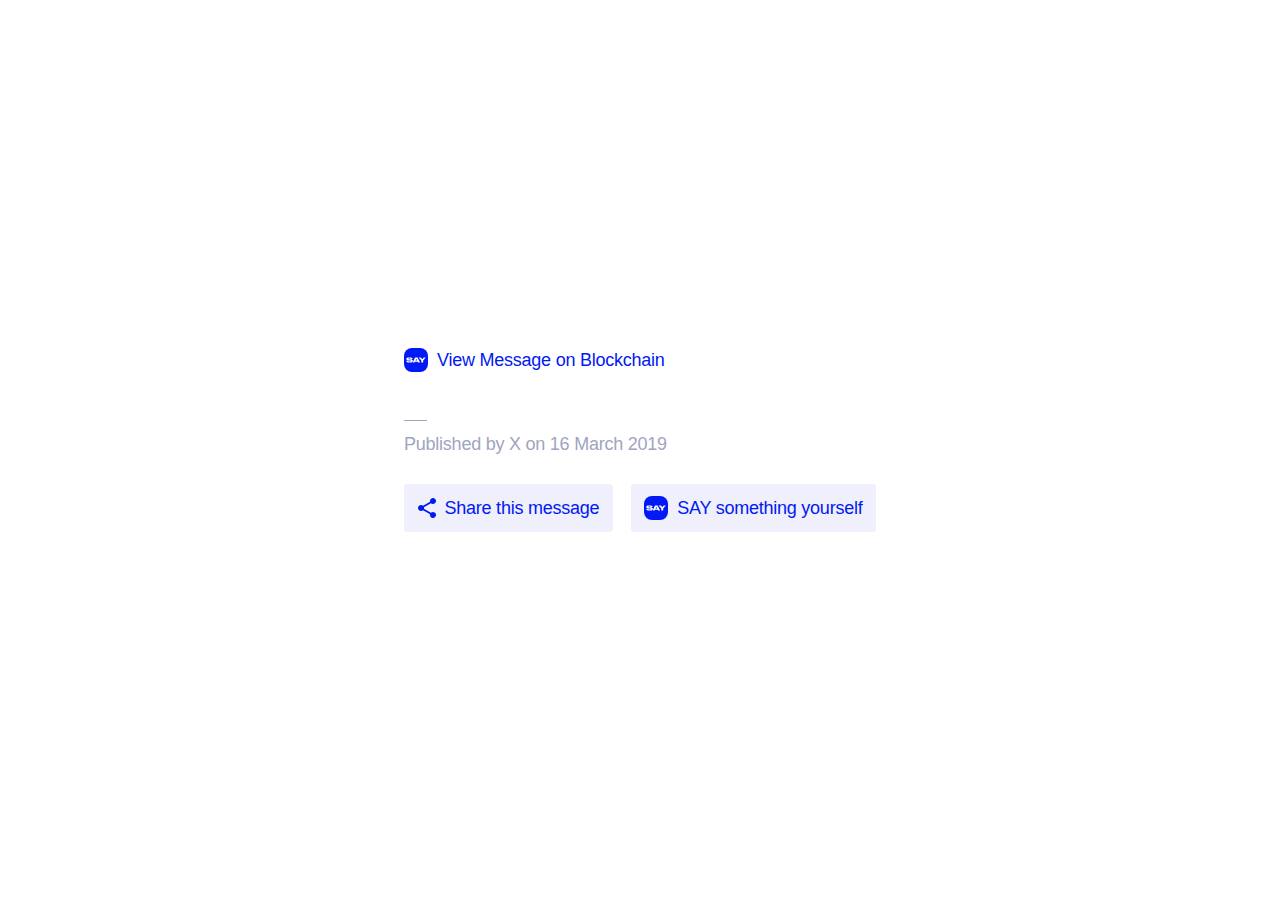
<file: index.html>
<!DOCTYPE html>
<html lang="en">

<head>
    <meta charset="UTF-8">
    <meta name="viewport" content="width=device-width, initial-scale=1.0">
    <meta http-equiv="X-UA-Compatible" content="ie=edge">
    <title>SAY</title>
    <meta name="description" content="Say anything on blockchain!">
    <link rel="apple-touch-icon-precomposed" sizes="144x144" href="favicon.png" type="image/png">
    <link rel="icon" href="favicon.png" type="image/png" />
    <link rel="stylesheet" href="style.css">
    <script>
        function q(arg) { return document.querySelector(arg); }

        function getTime(uTime) {
            const d = new Date(Number(uTime));
            return d.getDate() + "." + (1+d.getMonth()) + "." + d.getFullYear();
        }

        function renderMessage(resp) {
            q("#share-link").href = location.href;
            // q("#message-id").innerText = resp["key"];
            q("#user-id").innerText = resp["key"].split("_")[0];
            q("#user-id").href = "https://wavesexplorer.com/testnet/address/"+resp["key"].split("_")[0];
            q("#message-date").innerText = getTime(resp["value"].split(" // ")[0]);
            q("#message-text").innerText = resp["value"].split(" // ")[1];
            q(".message-info").onclick = () => {window.open("https://wavesexplorer.com/testnet/address/3N9uzN2kjrwCnrmHAhw7m3FdKhkJ69SGL6F/data")};
            //console.log(resp);
        }
        
        function loadMessage() {
            const mid = location.href.split("#")[1];
            const xhr = new XMLHttpRequest();
            xhr.onreadystatechange = function() {
                if (this.readyState === XMLHttpRequest.DONE && this.status === 200) {
                    renderMessage(JSON.parse(xhr.response));
                }
            };
            xhr.open("GET", "https://nodes-testnet.wavesnodes.com/addresses/data/3N9uzN2kjrwCnrmHAhw7m3FdKhkJ69SGL6F/"+mid);
            xhr.send();
        }
            
        
        function copy(e) {
            e.preventDefault();
            navigator.clipboard.writeText(window.location.href);
            const copiedMsg = document.querySelector('.copied');
            copiedMsg.classList.add('visible');
            document.querySelector('#share-link').style.pointerEvents = 'none';
            setTimeout(() => {
                copiedMsg.classList.remove('visible');
                document.querySelector('#share-link').style.pointerEvents = 'all';
            }, 3500)
        }
        
        window.onload = function () {
            document.querySelector('#share-link').addEventListener('click', copy);
            loadMessage();
        }
    </script>
</head>

<body>
    <div class="container">
        <div class="message-info"><svg width="24" height="24" viewBox="0 0 24 24" fill="none"
                xmlns="http://www.w3.org/2000/svg" class="logo">
                <path d="M24 0H0V24H24V0Z" fill="#0119F4" />
                <path
                    d="M5.79895 14.5319H5.19956C3.2139 14.5319 2.22107 13.954 2.22107 12.7983V12.7337H4.26821C4.30509 13.1948 4.72927 13.4253 5.49003 13.4253H5.54997C5.75805 13.4271 5.966 13.4148 6.17241 13.3884C6.30087 13.3762 6.42594 13.3403 6.54127 13.2824C6.6056 13.2482 6.6609 13.1992 6.70264 13.1395C6.73092 13.0854 6.74518 13.0252 6.74414 12.9643C6.74732 12.8861 6.72283 12.8094 6.67498 12.7475C6.58174 12.6688 6.46836 12.6177 6.34762 12.6C6.10002 12.5516 5.84837 12.5269 5.59608 12.5262L4.67395 12.4986C3.09249 12.4479 2.29023 11.9453 2.29023 11.0232V10.9632C2.2873 10.8064 2.31227 10.6503 2.364 10.5022C2.42068 10.3506 2.51046 10.2135 2.62681 10.101C2.76896 9.95937 2.93836 9.84801 3.12476 9.77367C3.38618 9.67196 3.65848 9.60079 3.93624 9.56158C4.3222 9.50254 4.7123 9.47478 5.10274 9.47858H5.68829C7.66781 9.47858 8.65603 9.99344 8.65295 11.0232V11.0739H6.62426C6.58737 10.7189 6.19086 10.5621 5.44393 10.5621H5.37938C5.14142 10.5561 4.90349 10.5746 4.66934 10.6174C4.55691 10.6299 4.45006 10.6729 4.36042 10.7419C4.31837 10.7921 4.29694 10.8564 4.30048 10.9217C4.29886 10.9556 4.30416 10.9894 4.31605 11.0211C4.32794 11.0528 4.34618 11.0817 4.36964 11.1062C4.461 11.176 4.56914 11.2205 4.68317 11.2352C4.90791 11.2794 5.1365 11.3011 5.36555 11.2998H6.24618C6.92755 11.2749 7.60563 11.4058 8.22877 11.6825C8.42068 11.7894 8.57865 11.9481 8.68464 12.1405C8.79062 12.3329 8.84036 12.5513 8.82816 12.7706V12.8674C8.83009 13.0329 8.80677 13.1977 8.759 13.3562C8.70783 13.5279 8.61792 13.6857 8.49619 13.8172C8.35082 13.9794 8.17342 14.1097 7.97519 14.1999C7.69342 14.32 7.39749 14.4037 7.09455 14.4489C6.66557 14.5109 6.23233 14.5386 5.79895 14.5319Z"
                    fill="white" />
                <path
                    d="M14.0659 14.4397L13.6832 13.6512H10.8937L10.5203 14.4397H8.62988L11.0459 9.55696H13.5541L16.0946 14.4397H14.0659ZM13.0884 12.4294L12.2677 10.7511L11.4839 12.4294H13.0884Z"
                    fill="white" />
                <path
                    d="M17.3026 14.4397V12.5954L14.633 9.54773H16.8646L18.2893 11.2352L19.7416 9.54773H21.7841L19.1699 12.6046V14.4489L17.3026 14.4397Z"
                    fill="white" />
            </svg>
            <div class="message-info-text">
                View Message on Blockchain
            </div>
        </div>
        <p class="message" id="message-text"></p>
        <div class="published">Published by <a target="_blank" id="user-id">X</a> on <span
                id="message-date">16 March 2019</span></div>
        <div class="links">
            <a href="" id="share-link"><svg width="18" height="20" viewBox="0 0 18 20" fill="none"
                    xmlns="http://www.w3.org/2000/svg">
                    <path
                        d="M15 14C14.212 14 13.5 14.31 12.966 14.807L5.91 10.7C5.96 10.47 6 10.24 6 10C6 9.76 5.96 9.53 5.91 9.3L12.96 5.19C13.5 5.69 14.21 6 15 6C16.66 6 18 4.66 18 3C18 1.34 16.66 0 15 0C13.34 0 12 1.34 12 3C12 3.24 12.04 3.47 12.09 3.7L5.04 7.81C4.5 7.31 3.79 7 3 7C1.34 7 0 8.34 0 10C0 11.66 1.34 13 3 13C3.79 13 4.5 12.69 5.04 12.19L12.088 16.308C12.0317 16.5344 12.0022 16.7667 12 17C12 17.5933 12.1759 18.1734 12.5056 18.6667C12.8352 19.1601 13.3038 19.5446 13.8519 19.7716C14.4001 19.9987 15.0033 20.0581 15.5853 19.9424C16.1672 19.8266 16.7018 19.5409 17.1213 19.1213C17.5409 18.7018 17.8266 18.1672 17.9424 17.5853C18.0581 17.0033 17.9987 16.4001 17.7716 15.8519C17.5446 15.3038 17.1601 14.8352 16.6667 14.5056C16.1734 14.1759 15.5933 14 15 14Z"
                        fill="#0119F4" />
                </svg>Share this message
            </a>
            <a href="https://github.com/AStepanok/say" target="_blank" id="download-link"><svg width="24" height="24" viewBox="0 0 24 24" fill="none"
                    xmlns="http://www.w3.org/2000/svg" class="logo">
                    <path d="M24 0H0V24H24V0Z" fill="#0119F4" />
                    <path
                        d="M5.79895 14.5319H5.19956C3.2139 14.5319 2.22107 13.954 2.22107 12.7983V12.7337H4.26821C4.30509 13.1948 4.72927 13.4253 5.49003 13.4253H5.54997C5.75805 13.4271 5.966 13.4148 6.17241 13.3884C6.30087 13.3762 6.42594 13.3403 6.54127 13.2824C6.6056 13.2482 6.6609 13.1992 6.70264 13.1395C6.73092 13.0854 6.74518 13.0252 6.74414 12.9643C6.74732 12.8861 6.72283 12.8094 6.67498 12.7475C6.58174 12.6688 6.46836 12.6177 6.34762 12.6C6.10002 12.5516 5.84837 12.5269 5.59608 12.5262L4.67395 12.4986C3.09249 12.4479 2.29023 11.9453 2.29023 11.0232V10.9632C2.2873 10.8064 2.31227 10.6503 2.364 10.5022C2.42068 10.3506 2.51046 10.2135 2.62681 10.101C2.76896 9.95937 2.93836 9.84801 3.12476 9.77367C3.38618 9.67196 3.65848 9.60079 3.93624 9.56158C4.3222 9.50254 4.7123 9.47478 5.10274 9.47858H5.68829C7.66781 9.47858 8.65603 9.99344 8.65295 11.0232V11.0739H6.62426C6.58737 10.7189 6.19086 10.5621 5.44393 10.5621H5.37938C5.14142 10.5561 4.90349 10.5746 4.66934 10.6174C4.55691 10.6299 4.45006 10.6729 4.36042 10.7419C4.31837 10.7921 4.29694 10.8564 4.30048 10.9217C4.29886 10.9556 4.30416 10.9894 4.31605 11.0211C4.32794 11.0528 4.34618 11.0817 4.36964 11.1062C4.461 11.176 4.56914 11.2205 4.68317 11.2352C4.90791 11.2794 5.1365 11.3011 5.36555 11.2998H6.24618C6.92755 11.2749 7.60563 11.4058 8.22877 11.6825C8.42068 11.7894 8.57865 11.9481 8.68464 12.1405C8.79062 12.3329 8.84036 12.5513 8.82816 12.7706V12.8674C8.83009 13.0329 8.80677 13.1977 8.759 13.3562C8.70783 13.5279 8.61792 13.6857 8.49619 13.8172C8.35082 13.9794 8.17342 14.1097 7.97519 14.1999C7.69342 14.32 7.39749 14.4037 7.09455 14.4489C6.66557 14.5109 6.23233 14.5386 5.79895 14.5319Z"
                        fill="white" />
                    <path
                        d="M14.0659 14.4397L13.6832 13.6512H10.8937L10.5203 14.4397H8.62988L11.0459 9.55696H13.5541L16.0946 14.4397H14.0659ZM13.0884 12.4294L12.2677 10.7511L11.4839 12.4294H13.0884Z"
                        fill="white" />
                    <path
                        d="M17.3026 14.4397V12.5954L14.633 9.54773H16.8646L18.2893 11.2352L19.7416 9.54773H21.7841L19.1699 12.6046V14.4489L17.3026 14.4397Z"
                        fill="white" />
                </svg>SAY something yourself</a>
        </div>
        <div class="copied">The link was copied to your clipboard</div>
</body>
</div>

</html>
</file>
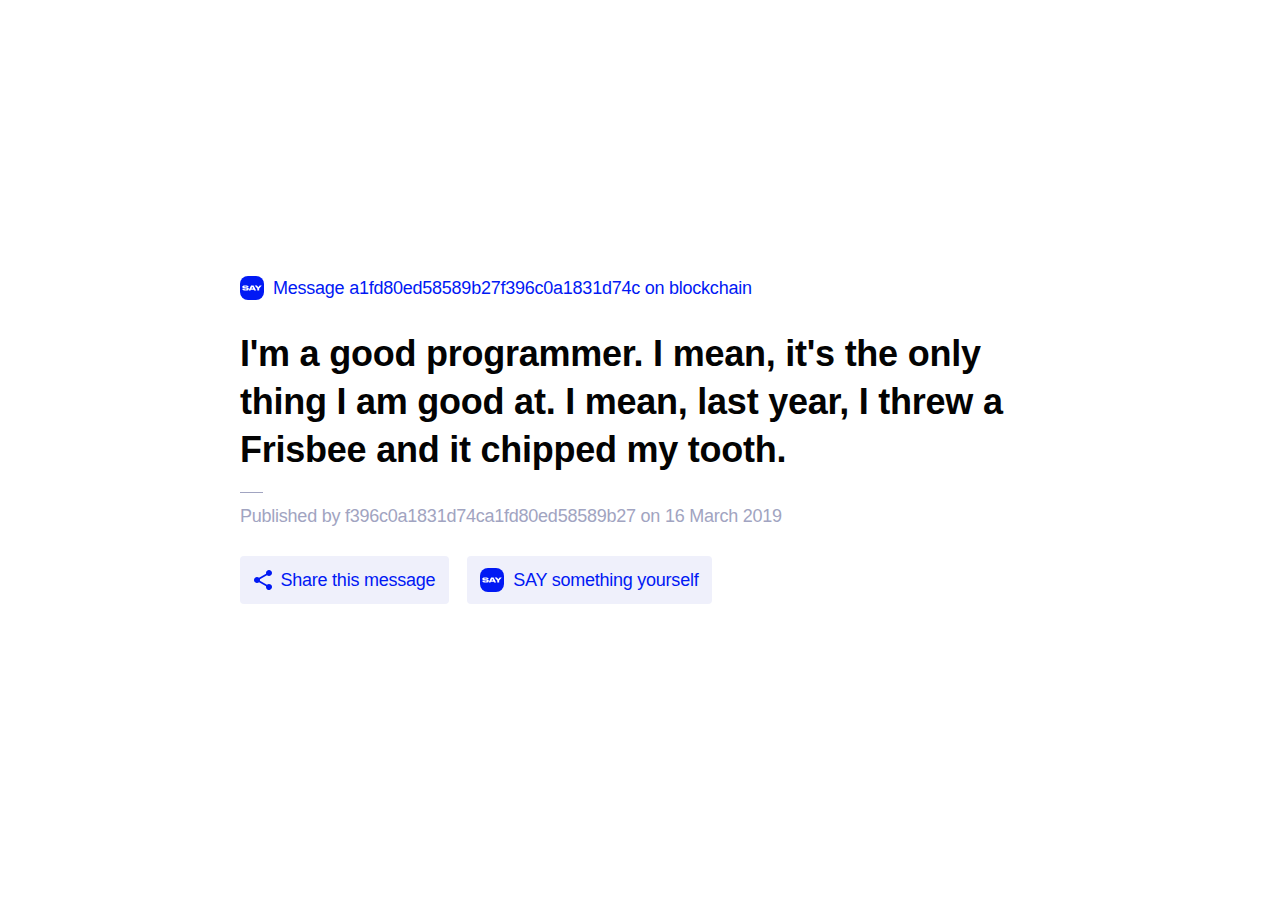
<file: say.html>
<!DOCTYPE html>
<html lang="en">

<head>
    <meta charset="UTF-8">
    <meta name="viewport" content="width=device-width, initial-scale=1.0">
    <meta http-equiv="X-UA-Compatible" content="ie=edge">
    <title>SAY</title>
    <meta name="description" content="Say anything on blockchain!">
    <link rel="apple-touch-icon-precomposed" sizes="144x144" href="favicon.png" type="image/png">
    <link rel="icon" href="favicon.png" type="image/png" />
    <link rel="stylesheet" href="style.css">
    <script>
        function copy() {
            navigator.clipboard.writeText(window.location.href)
            const copiedMsg = document.querySelector('.copied');
            copiedMsg.classList.add('visible');
            document.querySelector('#share').style.pointerEvents = 'none';
            setTimeout(() => {
                copiedMsg.classList.remove('visible');
                document.querySelector('#share').style.pointerEvents = 'all';
            }, 3500)
        }
        window.onload = function () {
            document.querySelector('#share').addEventListener('click', copy)
        }
    </script>
</head>

<body>
    <div class="container">
        <div class="message-info"><svg width="24" height="24" viewBox="0 0 24 24" fill="none"
                xmlns="http://www.w3.org/2000/svg" class="logo">
                <path d="M24 0H0V24H24V0Z" fill="#0119F4" />
                <path
                    d="M5.79895 14.5319H5.19956C3.2139 14.5319 2.22107 13.954 2.22107 12.7983V12.7337H4.26821C4.30509 13.1948 4.72927 13.4253 5.49003 13.4253H5.54997C5.75805 13.4271 5.966 13.4148 6.17241 13.3884C6.30087 13.3762 6.42594 13.3403 6.54127 13.2824C6.6056 13.2482 6.6609 13.1992 6.70264 13.1395C6.73092 13.0854 6.74518 13.0252 6.74414 12.9643C6.74732 12.8861 6.72283 12.8094 6.67498 12.7475C6.58174 12.6688 6.46836 12.6177 6.34762 12.6C6.10002 12.5516 5.84837 12.5269 5.59608 12.5262L4.67395 12.4986C3.09249 12.4479 2.29023 11.9453 2.29023 11.0232V10.9632C2.2873 10.8064 2.31227 10.6503 2.364 10.5022C2.42068 10.3506 2.51046 10.2135 2.62681 10.101C2.76896 9.95937 2.93836 9.84801 3.12476 9.77367C3.38618 9.67196 3.65848 9.60079 3.93624 9.56158C4.3222 9.50254 4.7123 9.47478 5.10274 9.47858H5.68829C7.66781 9.47858 8.65603 9.99344 8.65295 11.0232V11.0739H6.62426C6.58737 10.7189 6.19086 10.5621 5.44393 10.5621H5.37938C5.14142 10.5561 4.90349 10.5746 4.66934 10.6174C4.55691 10.6299 4.45006 10.6729 4.36042 10.7419C4.31837 10.7921 4.29694 10.8564 4.30048 10.9217C4.29886 10.9556 4.30416 10.9894 4.31605 11.0211C4.32794 11.0528 4.34618 11.0817 4.36964 11.1062C4.461 11.176 4.56914 11.2205 4.68317 11.2352C4.90791 11.2794 5.1365 11.3011 5.36555 11.2998H6.24618C6.92755 11.2749 7.60563 11.4058 8.22877 11.6825C8.42068 11.7894 8.57865 11.9481 8.68464 12.1405C8.79062 12.3329 8.84036 12.5513 8.82816 12.7706V12.8674C8.83009 13.0329 8.80677 13.1977 8.759 13.3562C8.70783 13.5279 8.61792 13.6857 8.49619 13.8172C8.35082 13.9794 8.17342 14.1097 7.97519 14.1999C7.69342 14.32 7.39749 14.4037 7.09455 14.4489C6.66557 14.5109 6.23233 14.5386 5.79895 14.5319Z"
                    fill="white" />
                <path
                    d="M14.0659 14.4397L13.6832 13.6512H10.8937L10.5203 14.4397H8.62988L11.0459 9.55696H13.5541L16.0946 14.4397H14.0659ZM13.0884 12.4294L12.2677 10.7511L11.4839 12.4294H13.0884Z"
                    fill="white" />
                <path
                    d="M17.3026 14.4397V12.5954L14.633 9.54773H16.8646L18.2893 11.2352L19.7416 9.54773H21.7841L19.1699 12.6046V14.4489L17.3026 14.4397Z"
                    fill="white" />
            </svg>
            <div class="message-info-text">
                Message <span id="message-id">a1fd80ed58589b27f396c0a1831d74c</span> on blockchain
            </div>
        </div>
        <p class="message">I'm a good programmer. I mean, it's the only thing I am good at. I mean, last year, I threw a
            Frisbee and it chipped my tooth.</p>
        <div class="published">Published by <span id="user-id">f396c0a1831d74ca1fd80ed58589b27</span> on <span
                id="pub-date">16 March 2019</span></div>
        <div class="links">
            <a href="#" id="share"><svg width="18" height="20" viewBox="0 0 18 20" fill="none"
                    xmlns="http://www.w3.org/2000/svg">
                    <path
                        d="M15 14C14.212 14 13.5 14.31 12.966 14.807L5.91 10.7C5.96 10.47 6 10.24 6 10C6 9.76 5.96 9.53 5.91 9.3L12.96 5.19C13.5 5.69 14.21 6 15 6C16.66 6 18 4.66 18 3C18 1.34 16.66 0 15 0C13.34 0 12 1.34 12 3C12 3.24 12.04 3.47 12.09 3.7L5.04 7.81C4.5 7.31 3.79 7 3 7C1.34 7 0 8.34 0 10C0 11.66 1.34 13 3 13C3.79 13 4.5 12.69 5.04 12.19L12.088 16.308C12.0317 16.5344 12.0022 16.7667 12 17C12 17.5933 12.1759 18.1734 12.5056 18.6667C12.8352 19.1601 13.3038 19.5446 13.8519 19.7716C14.4001 19.9987 15.0033 20.0581 15.5853 19.9424C16.1672 19.8266 16.7018 19.5409 17.1213 19.1213C17.5409 18.7018 17.8266 18.1672 17.9424 17.5853C18.0581 17.0033 17.9987 16.4001 17.7716 15.8519C17.5446 15.3038 17.1601 14.8352 16.6667 14.5056C16.1734 14.1759 15.5933 14 15 14Z"
                        fill="#0119F4" />
                </svg>Share this message
            </a>
            <a href="#" id="say"><svg width="24" height="24" viewBox="0 0 24 24" fill="none"
                    xmlns="http://www.w3.org/2000/svg" class="logo">
                    <path d="M24 0H0V24H24V0Z" fill="#0119F4" />
                    <path
                        d="M5.79895 14.5319H5.19956C3.2139 14.5319 2.22107 13.954 2.22107 12.7983V12.7337H4.26821C4.30509 13.1948 4.72927 13.4253 5.49003 13.4253H5.54997C5.75805 13.4271 5.966 13.4148 6.17241 13.3884C6.30087 13.3762 6.42594 13.3403 6.54127 13.2824C6.6056 13.2482 6.6609 13.1992 6.70264 13.1395C6.73092 13.0854 6.74518 13.0252 6.74414 12.9643C6.74732 12.8861 6.72283 12.8094 6.67498 12.7475C6.58174 12.6688 6.46836 12.6177 6.34762 12.6C6.10002 12.5516 5.84837 12.5269 5.59608 12.5262L4.67395 12.4986C3.09249 12.4479 2.29023 11.9453 2.29023 11.0232V10.9632C2.2873 10.8064 2.31227 10.6503 2.364 10.5022C2.42068 10.3506 2.51046 10.2135 2.62681 10.101C2.76896 9.95937 2.93836 9.84801 3.12476 9.77367C3.38618 9.67196 3.65848 9.60079 3.93624 9.56158C4.3222 9.50254 4.7123 9.47478 5.10274 9.47858H5.68829C7.66781 9.47858 8.65603 9.99344 8.65295 11.0232V11.0739H6.62426C6.58737 10.7189 6.19086 10.5621 5.44393 10.5621H5.37938C5.14142 10.5561 4.90349 10.5746 4.66934 10.6174C4.55691 10.6299 4.45006 10.6729 4.36042 10.7419C4.31837 10.7921 4.29694 10.8564 4.30048 10.9217C4.29886 10.9556 4.30416 10.9894 4.31605 11.0211C4.32794 11.0528 4.34618 11.0817 4.36964 11.1062C4.461 11.176 4.56914 11.2205 4.68317 11.2352C4.90791 11.2794 5.1365 11.3011 5.36555 11.2998H6.24618C6.92755 11.2749 7.60563 11.4058 8.22877 11.6825C8.42068 11.7894 8.57865 11.9481 8.68464 12.1405C8.79062 12.3329 8.84036 12.5513 8.82816 12.7706V12.8674C8.83009 13.0329 8.80677 13.1977 8.759 13.3562C8.70783 13.5279 8.61792 13.6857 8.49619 13.8172C8.35082 13.9794 8.17342 14.1097 7.97519 14.1999C7.69342 14.32 7.39749 14.4037 7.09455 14.4489C6.66557 14.5109 6.23233 14.5386 5.79895 14.5319Z"
                        fill="white" />
                    <path
                        d="M14.0659 14.4397L13.6832 13.6512H10.8937L10.5203 14.4397H8.62988L11.0459 9.55696H13.5541L16.0946 14.4397H14.0659ZM13.0884 12.4294L12.2677 10.7511L11.4839 12.4294H13.0884Z"
                        fill="white" />
                    <path
                        d="M17.3026 14.4397V12.5954L14.633 9.54773H16.8646L18.2893 11.2352L19.7416 9.54773H21.7841L19.1699 12.6046V14.4489L17.3026 14.4397Z"
                        fill="white" />
                </svg>SAY something yourself</a>
        </div>
        <div class="copied">The link was copied to your clipboard</div>
</body>
</div>

</html>
</file>
<file: style.css>
body {
	margin: 0;
	padding: 0;
	min-height: 100vh;
	width: 100%;
	display: flex;
	justify-content: center;
	align-items: center;
	font-family: Arial, Helvetica, sans-serif;
}
.container {
	display: flex;
	flex-direction: column;
	justify-content: center;
	align-items: flex-start;
	padding-top: 1em;
}
.container * {
	letter-spacing: -0.24px;
	line-height: 48px;
	max-width: 800px;
}
.message-info {
	width: 100%;
	display: flex;
	align-items: center;
	color: #0119f4;
	font-size: 18px;
	cursor: pointer;
}
.message-info:hover {
	/*border-bottom: 1px #0119f4 solid;*/
}
.logo {
	border-radius: 8px;
	margin-right: 0.5em;
}
.message {
	margin: 0.5em 0;
	color: #030303;
	font-size: 36px;
	font-weight: bold;
}
#user-id {
	color: #a1a4c1;
}
.published {
	color: #a1a4c1;
	font-size: 18px;
	position: relative;
}
.published::before {
	content: '';
	width: 1.25em;
	height: 1px;
	border-top: 1px solid #a1a4c1;
	position: absolute;
}
.links {
	display: flex;
	align-items: center;
	justify-content: flex-start;
	margin-top: 1em;
}
.links a {
	background-color: #eff0fb;
	border-radius: 4px;
	padding: 0 0.75em;
	text-decoration: none;
	display: flex;
	align-items: center;
	transition: 0.15s ease-in-out;
	transition-property: box-shadow, transform;
	font-size: 18px;
	color: #0119f4;
}
.links a:hover {
	box-shadow: 0px 4px 4px rgba(156, 160, 201, 0.5);
	transform: translateY(-2px);
}
.links a:focus {
	outline: none;
}
.links a:first-child {
	margin-right: 1em;
}
.links a svg {
	margin-right: 0.5em;
}
.copied {
	font-size: 18px;
	color: #0119f4;
	opacity: 0;
	transition: opacity 0.1s ease-in-out;
}
.copied.visible {
	opacity: 1;
}
textarea {
	display: none;
}
@media screen and (max-width: 820px) {
	.container {
		max-width: 85%;
	}
	.container * {
		line-height: 26px;
	}
	.message-info {
		flex-direction: column;
		align-items: flex-start;
		max-width: 95%;
		font-size: 18px;
	}
	.message-info svg {
		margin-bottom: 0.5em;
	}
	.message {
		font-size: 24px;
		line-height: 32px;
	}
	.links {
		flex-direction: column;
		align-items: flex-start;
	}
	.links a:first-child {
		margin-right: 0;
		margin-bottom: 1em;
	}
	.published {
		margin-top: 1em;
		margin-bottom: 0.7em;
	}
	.published::before {
		top: -0.5em;
	}
	.links a {
		line-height: 36px;
	}
	.copied{
		margin-top: .5em;
	}
}
</file>
